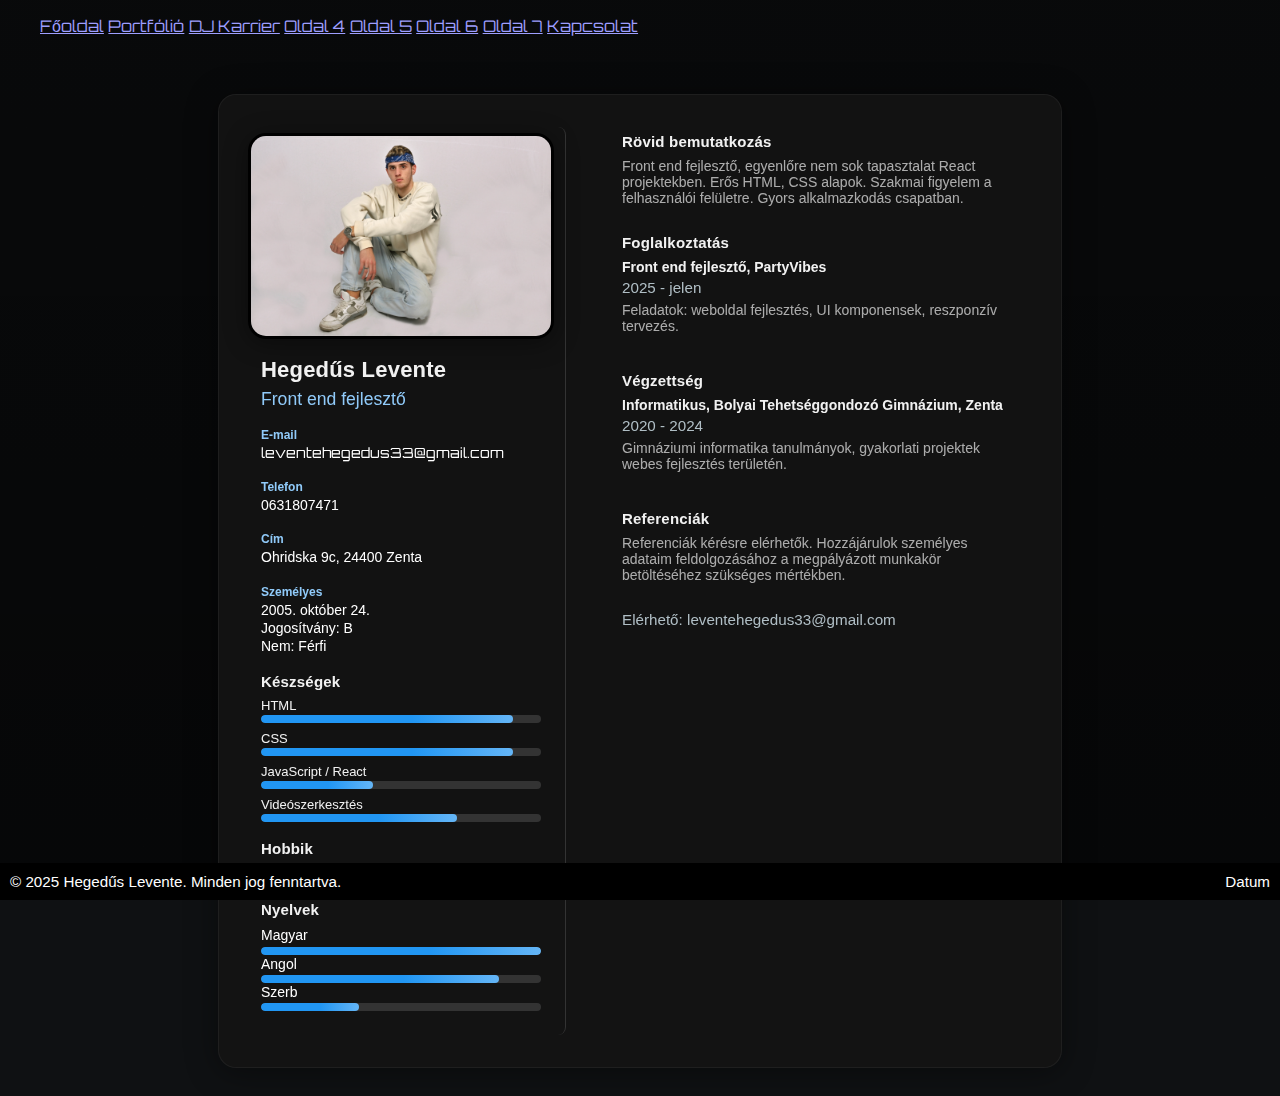
<file: sites/portfolio.html>
<!DOCTYPE html>
<html lang="hu">
<head>
    <meta charset="UTF-8">
    <title>Hegedűs Levente Webprogramozás</title>
    <link rel="stylesheet" href="../css/header.css">
    <link rel="stylesheet" href="../css/design.css">
    <link rel="stylesheet" href="../css/portfolio.css">
    <meta name="viewport" content="width=device-width, initial-scale=1.0">
    <meta name="author" content="Hegedűs Levente">
    <meta name="description" content="Hegedűs Levente portfóliója: front end fejlesztő, készségek, tapasztalatok, elérhetőségek.">
    <meta name="robots" content="index, follow">
</head>
<body>
    <nav>
        <ul>
            <a href="../sites/index.html" class="nav-item">Főoldal</a>
            <a href="../sites/portfolio.html" class="nav-item active">Portfólió</a>
            <a href="../sites/dj.html" class="nav-item">DJ Karrier</a>
            <a href="../sites/aboutme.html" class="nav-item">Oldal 4</a>
            <a href="../sites/aboutme.html" class="nav-item">Oldal 5</a>
            <a href="../sites/blog.html" class="nav-item">Oldal 6</a>
            <a href="../sites/services.html" class="nav-item">Oldal 7</a>
            <a href="../sites/contact.html" class="nav-item">Kapcsolat</a>
        </ul>
    </nav>
    <div class="wrap">
        <div class="card">
          <aside class="sidebar">
            <div class="profile-pic-container">
                <img src="../source/Levi.jpg" alt="Hegedűs Levente" class="profile-pic">
            </div>
            <h1 class="name">Hegedűs Levente</h1>
            <div class="subtitle">Front end fejlesztő</div>
        
            <div class="item contact">
              <span class="label">E-mail</span>
              <div class="value"><a href="mailto:leventehegedus33@gmail.com">leventehegedus33@gmail.com</a></div>
            </div>
        
            <div class="item">
              <span class="label">Telefon</span>
              <div class="value">0631807471</div>
            </div>
        
            <div class="item">
              <span class="label">Cím</span>
              <div class="value">Ohridska 9c, 24400 Zenta</div>
            </div>
        
            <div class="item">
              <span class="label">Személyes</span>
              <div class="value">2005. október 24. <br> Jogosítvány: B <br> Nem: Férfi</div>
            </div>
        
            <div class="item">
              <h3>Készségek</h3>
              <div class="skills">
                <span class="skill">HTML<div class="percent"><div class="bar" style="width:90%"></div></div></span>
                <span class="skill">CSS<div class="percent"><div class="bar" style="width:90%"></div></div></span>
                <span class="skill">JavaScript / React<div class="percent"><div class="bar" style="width:40%"></div></div></span>
                <span class="skill">Videószerkesztés<div class="percent"><div class="bar" style="width:70%"></div></div></span>
              </div>
            </div>
        
            <div class="item">
              <h3>Hobbik</h3>
              <div class="value">DJ</div>
            </div>
        
            <div class="item">
              <h3>Nyelvek</h3>
              <div class="value">
                <span class="skill">Magyar<div class="percent"><div class="bar" style="width:100%"></div></div></span>
                <span class="skill">Angol<div class="percent"><div class="bar" style="width:85%"></div></div></span>
                <span class="skill">Szerb<div class="percent"><div class="bar" style="width: 35%"></div></div></span>
              </div>
            </div>
        
          </aside>
        
          <main class="main">
            <section class="section">
              <h3>Rövid bemutatkozás</h3>
              <p>Front end fejlesztő, egyenlőre nem sok tapasztalat React projektekben. Erős HTML, CSS alapok. Szakmai figyelem a felhasználói felületre. Gyors alkalmazkodás csapatban.</p>
            </section>
        
            <section class="section">
              <h3>Foglalkoztatás</h3>
              <div class="list">
                <div>
                  <div class="role">Front end fejlesztő, PartyVibes</div>
                  <div class="meta">2025 - jelen</div>
                  <p>Feladatok: weboldal fejlesztés, UI komponensek, reszponzív tervezés.</p>
                </div>
              </div>
            </section>
        
            <section class="section">
              <h3>Végzettség</h3>
              <div class="list">
                <div>
                  <div class="role">Informatikus, Bolyai Tehetséggondozó Gimnázium, Zenta</div>
                  <div class="meta">2020 - 2024</div>
                  <p>Gimnáziumi informatika tanulmányok, gyakorlati projektek webes fejlesztés területén.</p>
                </div>
              </div>
            </section>
        
            <section class="section">
              <h3>Referenciák</h3>
              <p>Referenciák kérésre elérhetők. Hozzájárulok személyes adataim feldolgozásához a megpályázott munkakör betöltéséhez szükséges mértékben.</p>
            </section>
        
            <footer>
              <div>Elérhető: leventehegedus33@gmail.com</div>
            </footer>
          </main>
        </div>
      </div>
    </body>
    <footer style="position: fixed; bottom: 0; width: 100%;">
        <div style="display: flex; justify-content: space-between; align-items: center; background-color: black; color: white; padding: 10px;">
            <span style="text-align: left;">&copy; 2025 Hegedűs Levente. Minden jog fenntartva.</span>
            <span style="text-align: right;">Datum</span>
        </div>
    </footer>
    </html>
</file>
<file: css/header.css>
@import url('https://fonts.googleapis.com/css2?family=Orbitron:wght@400..900&display=swap');

a {
    font-family: "Orbitron", sans-serif;
    font-optical-sizing: auto;
    font-style: normal;
}
*::before,
*::after {
    margin: 0;
    padding: 0;
    border: 0;
    box-shadow: none;
    text-decoration: none;
    font: inherit;
    box-sizing: border-box;
}
</file>
<file: css/design.css>
@import url('https://fonts.googleapis.com/css2?family=Orbitron:wght@400..900&display=swap');

a {
    font-family: "Orbitron", sans-serif;
    font-optical-sizing: auto;
    font-style: normal;
}
:root{
  --bg-deep: #0f1113;
  --panel: rgba(22,24,28,0.55);
  --panel-border: rgba(255,255,255,0.04);
  --accent: #00B2FF;
  --muted: #C7C9CC;
  --radius: 16px;
  --glass-blur: 8px;
  --max-width: 1200px;
  --container-pad: 24px;
  font-family: "Inter", system-ui, -apple-system, "Segoe UI", Roboto, "Helvetica Neue", Arial;
  color-scheme: dark;
  -webkit-font-smoothing: antialiased;
  -moz-osx-font-smoothing: grayscale;
}

/* Page background (base) */

html,body{height:100%}
body{
  margin:0;
  background: linear-gradient(180deg, rgba(0,0,0,0.45), rgba(0,0,0,0.6));
  background-color: var(--bg-deep);
  color: #fff;
  overflow-y: auto;
}

/* subtle film grain overlay */
body::after{
  content:"";
  pointer-events:none;
  position:fixed;
  inset:0;
  background-image: url('data:image/svg+xml;utf8,<svg xmlns="http://www.w3.org/2000/svg" width="1600" height="1600"><filter id="n"><feTurbulence baseFrequency="0.8" numOctaves="1" seed="2" stitchTiles="stitch"></feTurbulence><feColorMatrix type="saturate" values="0"/></filter><rect width="100%" height="100%" filter="url(%23n)" opacity="0.02" /></svg>');
  mix-blend-mode:overlay;
}


/* Parallax decorative layers (already present in your HTML) */
.bg-layer {
  position: fixed;
  left: 0;
  right: 0;
  pointer-events: none;
  background-repeat: no-repeat;
  background-position: center;
  background-size: cover;
  z-index: 0;
}

/* Back layer: larger, slightly blurred */
.bg-layer.layer-back {
  top: 0;
  height: 65vh;
  opacity: 0.28;
  filter: blur(2px);
 
  transform: translateZ(0) scale(1.06);
}

/* Mid layer: offset for depth */
.bg-layer.layer-mid {
  top: 18vh;
  height: 72vh;
  opacity: 0.20;

  background-position: center top;
  transform: translateZ(0) scale(1.03);
}

/* Header styling */
.site-header {
  display: flex;
  justify-content: space-between;
  align-items: center;
  padding: 18px 24px;
  position: sticky;
  top: 0;
  z-index: 50;
  backdrop-filter: blur(6px);
  -webkit-backdrop-filter: blur(6px);
}



/* Ensure main content sits above the decorative layers */
.site-header,
.main,
.leiras,
.card {
  position: relative;
}

/* Small improvement: make footer above everything else */
footer { z-index: 30; position: relative; }

 .background-image {
  position: fixed;
  filter: blur(3px) brightness(0.6);
  top: 0;
  left: 0;
  width: 100%;
  height: 100%;
  background-image: url('../source/background.jpg');
  background-repeat: no-repeat;
  background-size: cover;
  background-position: center;
  z-index: -1;
}

.leiras {
    background: rgba(255, 255, 255, 0.03);
    border-radius: 16px;
    box-shadow: 0 4px 30px rgba(0, 0, 0, 0.1);
    backdrop-filter: blur(7.9px);
    -webkit-backdrop-filter: blur(7.9px);
    padding: 15px;
    max-width: 700px;
    margin: 40px auto;
    color: #fff;
    font-size: 1.2rem;
    z-index: 1;
    
}

.portfolio-btn {
    background: none;
    color: #fff;
    border: none;
    border-radius: 8px;
    padding: 15px 30px;
    font-size: 1.2em;
    font-weight: bold;
    text-decoration: none;
    transition: color 0.2s;
    display: inline-block;
}

.portfolio-btn:hover,
.portfolio-btn:focus {
    background: none;
    color: #2196f3;
    border: none;
    outline: none;
}
.rave-cards1 {
  flex-wrap: wrap;
  gap: 32px;
  justify-content: center;
  max-width: 1100px;
}
.rave-card1 {
  background: linear-gradient(135deg, rgba(0,255,247,0.13) 0%, rgba(255,0,234,0.13) 100%);
  border: 2px solid #00fff7;
  border-radius: 18px;
  box-shadow: 0 4px 32px 0 rgba(0,0,0,0.18);
  padding: 32px 28px;
  color: #fff;
  font-size: 1.08rem;
  position: relative;
  transition: transform 0.18s, box-shadow 0.18s, border 0.18s;
  text-align: center;
  font-family: "Orbitron", sans-serif;
  font-optical-sizing: auto;
  font-style: normal;
}
.rave-card1:hover {
  transform: translateY(-8px) scale(1.0);
  box-shadow: 0 8px 40px 0 #ff00ea44;
  border: 2px solid #ff00ea;
}
</file>
<file: css/portfolio.css>
@import url('https://fonts.googleapis.com/css2?family=Orbitron:wght@400..900&display=swap');

a {
    font-family: "Orbitron", sans-serif;
    font-optical-sizing: auto;
    font-style: normal;
}
:root{
  --bg:#000000;
  --text:#ffffff;
  --muted:rgba(255,255,255,0.65);
  --accent:#00c2a8;
  --maxw:900px;
  --gap:14px;
  font-family: Inter, system-ui, -apple-system, "Segoe UI", Roboto, "Helvetica Neue", Arial;
}

html,body{
  height:100%;
  margin:0;
  color:var(--text);
  -webkit-font-smoothing:antialiased;
  -moz-osx-font-smoothing:grayscale;
  min-height: 100vh;
  font-family: Arial, sans-serif;
  color: #f1f1f1;
  background-attachment: fixed;
}
.background-image {
  position: fixed;
  filter: blur(3px) brightness(0.6);
  top: 0;
  left: 0;
  width: 100%;
  height: 100%;
  background-image: url('../source/background.jpg');
  background-repeat: no-repeat;
  background-size: cover;
  background-position: center;
  z-index: -1;
}
.wrap{
  max-width:var(--maxw);
  margin:40px auto;
  padding:28px;
  box-sizing:border-box;
  display: flex;
  justify-content: center;
  align-items: flex-start;
  min-height: 80vh;
  margin-top: 30px;
}

.card{
  display:grid;
  grid-template-columns:260px 1fr;
  gap:28px;
  background:linear-gradient(180deg, rgba(255,255,255,0.02), rgba(255,255,255,0.01));
  border-radius:12px;
  padding:22px;
  box-sizing:border-box;
  border:1px solid rgba(255,255,255,0.05);
  display: flex;
  background: rgba(20, 20, 20, 0.92);
  border-radius: 18px;
  box-shadow: 0 4px 32px rgba(0,0,0,0.4);
  padding: 32px;
  max-width: 950px;
  width: 100%;
  gap: 32px;
  z-index: 1;
}

.sidebar{
  padding:6px 10px;
  border-radius:8px;
  background:transparent;
  min-width: 260px;
  max-width: 280px;
  border-right: 1px solid #333;
  padding-right: 24px;
}

.name{
  font-size:22px;
  font-weight:700;
  letter-spacing:0.2px;
  margin:0 0 6px 0;
}

.subtitle{
  color:var(--muted);
  font-size:13px;
  margin:0 0 12px 0;
  font-size: 1.1em;
  color: #90caf9;
  margin-bottom: 18px;
}

.item{
  margin-bottom:18px;
}

.label{
  display:block;
  font-size:12px;
  color:var(--muted);
  margin-bottom:6px;
  font-weight: bold;
  color: #90caf9;
  display: block;
  margin-bottom: 2px;
}

.value{
  font-size:14px;
  line-height:1.3;
  color:var(--text);
}

.skills .skill{
  display:block;
  font-size:13px;
  margin-bottom:6px;
  display: block;
  margin-bottom: 8px;
}

.percent{
  height:8px;
  width:100%;
  background:rgba(255,255,255,0.06);
  border-radius:6px;
  overflow:hidden;
  background: #333;
  border-radius: 4px;
  height: 8px;
  margin-top: 2px;
  width: 100%;
  overflow: hidden;
}

.bar{
  height:100%;
  background:var(--accent);
  border-radius:6px 0 0 6px;
  background: linear-gradient(90deg, #2196f3 60%, #64b5f6 100%);
  height: 100%;
  border-radius: 4px;
}

.main{
  padding:6px 10px;
  flex: 1;
  padding-left: 24px;
}

.section{
  margin-bottom:18px;
  margin-bottom: 28px;
}

h3{
  font-size:15px;
  margin:0 0 8px 0;
  letter-spacing:0.2px;
}

p{margin:0 0 10px 0;color:var(--muted);font-size:14px}

.role{
  font-weight:600;
  font-size:14px;
  margin-bottom:4px;
}

.meta{
  color:var(--muted);
  font-size:13px;
  margin-bottom:8px;
  font-size: 0.95em;
  color: #b0bec5;
  margin-bottom: 6px;
}

.list{display:flex;flex-direction:column;gap:10px}

.contact a{color:var(--text);text-decoration:none}

footer{
  margin-top:12px;
  color:var(--muted);
  font-size:12px;
  margin-top: 24px;
  color: #b0bec5;
  font-size: 0.95em;
}



@media (max-width:760px){
  .card{grid-template-columns:1fr;}
  .wrap{margin:18px;padding:16px}
}

/* Responsive */
@media (max-width: 900px) {
  .card {
    flex-direction: column;
    padding: 18px;
    gap: 0;
  }
  .sidebar {
    border-right: none;
    border-bottom: 1px solid #333;
    padding-right: 0;
    padding-bottom: 18px;
    max-width: 100%;
  }
  .main {
    padding-left: 0;
  }
}

.profile-pic-container {
    display: flex;
    justify-content: center;
    align-items: center;
    margin-bottom: 18px;
    margin-top: 0;
}

.profile-pic {
    max-width: 300px;
    height: 200px;
    object-fit: cover;
    border-radius: 18px;
    box-shadow: 0 4px 24px rgba(0,0,0,0.4);
    border: 3px solid #000;
    display: block;
}
</file>
